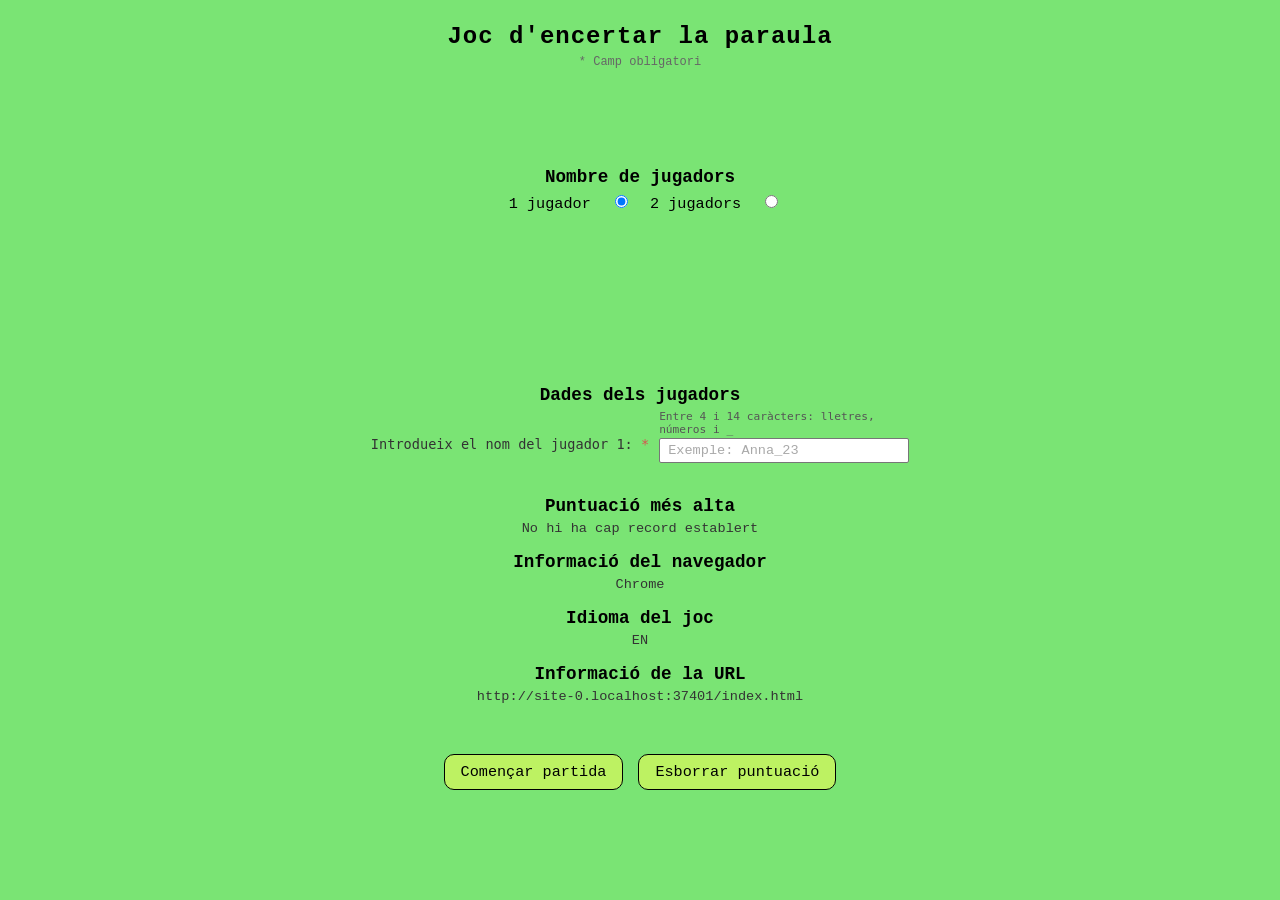
<file: index.html>
<!DOCTYPE html>
  <html lang="ca">
    <head>
      <meta charset="UTF-8">
      <meta name="viewport" content="width=device-width, initial-scale=1.0">

      <title>Joc d'encertar la paraula</title>

      <link rel="stylesheet" href="css/style.css">
      <script src="js/utils.js" defer></script>
      <script src="js/script.js" defer></script>
    </head>
    <body>

      <!-- Contenidor principal del joc -->
      <main id="main-content" class="container" aria-labelledby="main-title">

        <!-- Títol principal -->
        <h1 id="main-title">Joc d'encertar la paraula</h1>

        <!-- Avís sobre els camps obligatoris -->
        <p id="required-note" class="required-note">
          <span aria-hidden="true">*</span> Camp obligatori
        </p>

        <!-- Formulari de configuració de la partida -->
        <form id="game-form" aria-describedby="required-note">

          <!-- Selecció del nombre de jugadors -->
          <fieldset id="players-fieldset" class="radio-group">
            <h2>Nombre de jugadors</h2>

            <div>
              <label for="players-1">1 jugador</label>
              <input
                type="radio"
                id="players-1"
                name="jugadors"
                value="1"
                checked
              >
            </div>

            <div>
              <label for="players-2">2 jugadors</label>
              <input
                type="radio"
                id="players-2"
                name="jugadors"
                value="2"
              >
            </div>
          </fieldset>

          <!-- Secció d'introducció dels noms dels jugadors -->
          <section id="player-input-section" class="input-section"
            aria-labelledby="player-section-title">

            <h2 id="player-section-title">Dades dels jugadors</h2>

            <!-- Instruccions per introduir el nom -->
            

            <section class="input-section">
              
          <!-- Camp del nom del primer jugador -->
          <div id="player-1-row" class="input-row">
            <label for="player1">
              Introdueix el nom del jugador 1: <span class="asterisk">*</span>
            </label>

            <div class="input-container">
              <p id="player-name-help-1" class="help-text">
                Entre 4 i 14 caràcters: lletres, números i _
              </p>

              <input
                type="text"
                id="player1"
                name="player1"
                placeholder="Exemple: Anna_23"
                autocomplete="off"
                required
                aria-required="true"
                aria-describedby="player-name-help-1"
              />

              <span class="missatge-error" id="error-player1" aria-live="polite"></span>
            </div>
          </div>

          <!-- Camp del nom del segon jugador, inicialment ocult -->
          <div id="player-2-div" class="hide-item">
            <div id="player-2-row" class="input-row">
              <label for="player2">
                Introdueix el nom del jugador 2: <span class="asterisk">*</span>
              </label>

              <div class="input-container">
                <p id="player-name-help-2" class="help-text">
                  Entre 4 i 14 caràcters: lletres, números i _
                </p>

                <input
                  type="text"
                  id="player2"
                  name="player2"
                  placeholder="Exemple: Pau_07"
                  autocomplete="off"
                  aria-describedby="player-name-help-2"
                />

                <span class="missatge-error" id="error-player2" aria-live="polite"></span>
              </div>
            </div>
          </div>
        </section>

          <!-- Secció de puntuació més alta -->
          <section id="high-score-section" aria-labelledby="high-score-title">
            <h2 id="high-score-title">Puntuació més alta</h2>

            <p id="high-score-value" class="info-text"></p>
          </section>

          <!-- Secció d'informació del navegador -->
          <section id="browser-section" aria-labelledby="browser-title">
            <h2 id="browser-title">Informació del navegador</h2>

            <p id="browser-value" class="info-text">
              <!-- El navegador es pot actualitzar mitjançant JavaScript -->
              Chrome
            </p>
          </section>

          <!-- Secció de l'idioma del joc -->
          <section id="language-section" aria-labelledby="language-title">
            <h2 id="language-title">Idioma del joc</h2>

            <p id="language-value" class="info-text" lang="ca"></p>
          </section>

          <!-- Secció d'informació de la URL -->
          <section id="url-section" aria-labelledby="url-title">
            <h2 id="url-title">Informació de la URL</h2>

            <p id="url-value" class="info-text"></p>
          </section>

          <!-- Zona per comunicar missatges d'estat als lectors de pantalla -->
          <p
            id="status-message"
            role="status"
            aria-live="polite"
            aria-atomic="true"
          ></p>

          <!-- Zona per comunicar errors importants -->
          <p
            id="error-message"
            role="alert"
            aria-atomic="true"
          ></p>

          <!-- Botons d'acció de la partida -->
          <div id="game-actions" class="button-group">

            <input
              type="submit"
              id="start-game-button"
              aria-label="Començar una partida nova"
              value="Començar partida"
            >      
            </input>

            <button
              type="button"
              id="clear-score-button"
              aria-label="Esborrar la puntuació més alta desada"
            >
              Esborrar puntuació
            </button>

          </div>

        </form>
      </main>
    </body>
  </html>
</file>
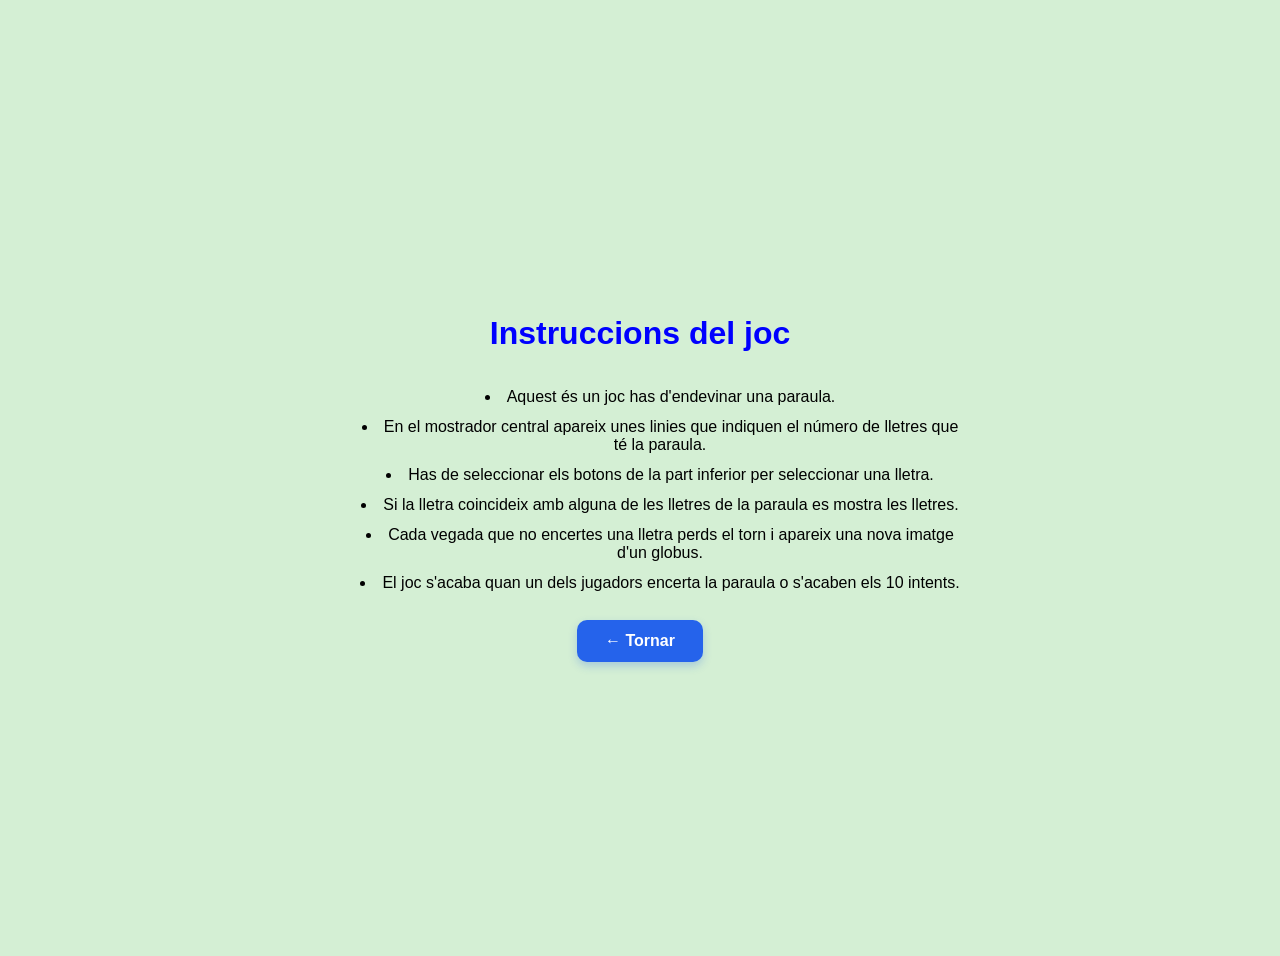
<file: instruccions.html>
<!DOCTYPE html>
<html lang="en">
<head>
    <meta charset="UTF-8">
    <meta name="viewport" content="width=device-width, initial-scale=1.0">
    <title>Instruccions del joc</title>
    <link rel="stylesheet" href="css/style-instruccions.css">
    <script src="js/script-instruccions.js" defer></script>
</head>
<body>
    <h1>Instruccions del joc</h1>
    <ul>
        <li>Aquest és un joc has d'endevinar una paraula.</li>
        <li>En el mostrador central apareix unes linies que indiquen el número de lletres que té la paraula.</li>
        <li>Has de seleccionar els botons de la part inferior per seleccionar una lletra.</li>
        <li>Si la lletra coincideix amb alguna de les lletres de la paraula es mostra les lletres.</li>
        <li>Cada vegada que no encertes una lletra perds el torn i apareix una nova imatge d'un globus.</li>
        <li>El joc s'acaba quan un dels jugadors encerta la paraula o s'acaben els 10 intents.</li>
    </ul>

    <button id="btn-tornar" class="boto-tornar">← Tornar</button>
</body>
</html>
</file>
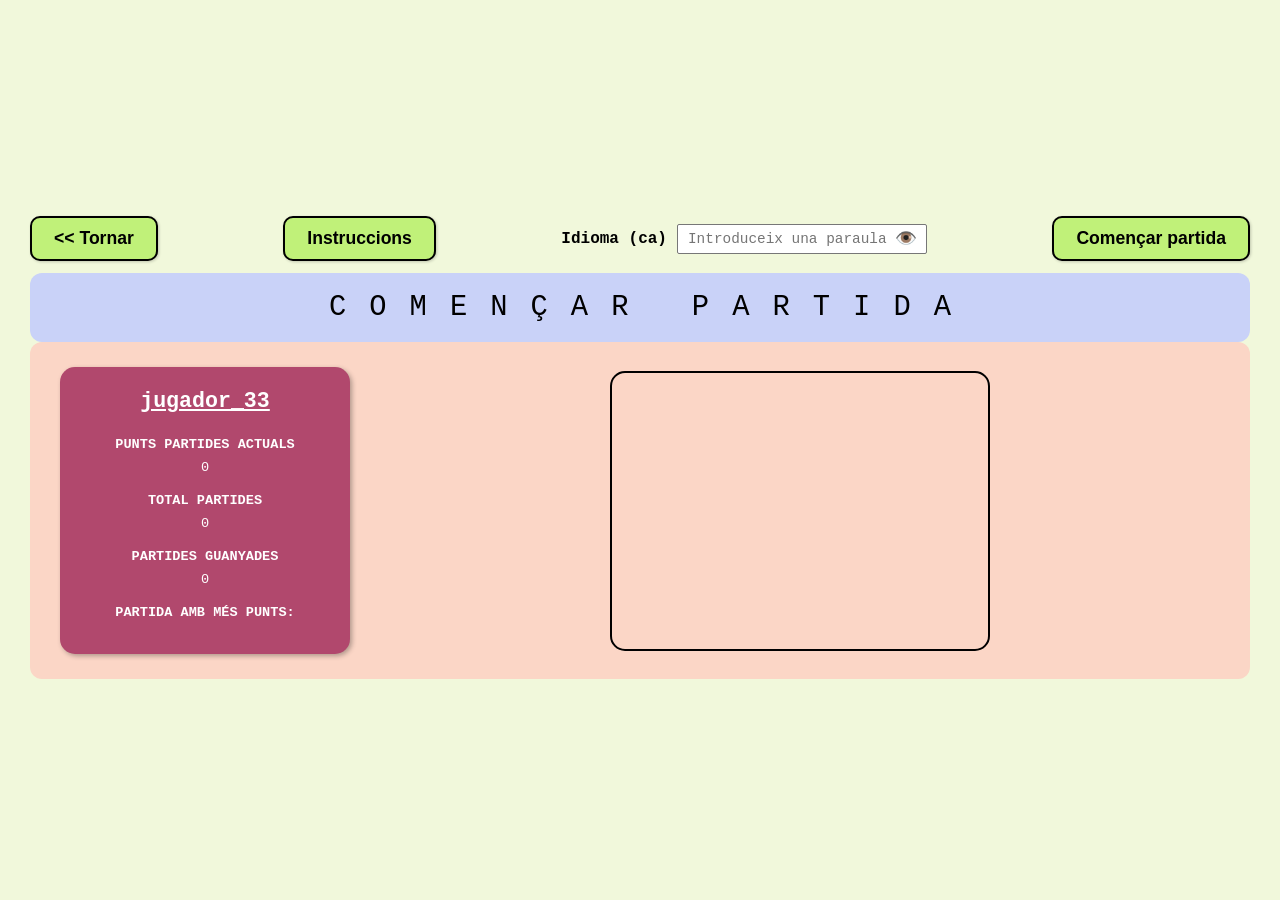
<file: joc.html>
<!DOCTYPE html>
<html lang="ca">
<head>
    <meta charset="UTF-8">
    <meta name="viewport" content="width=device-width, initial-scale=1.0">
    <title>Joc Endevina Paraula</title>
    <link rel="stylesheet" href="css/styles-joc.css">
    <script src="js/utils.js" defer></script>
    <script src="js/script-joc.js" defer></script>
</head>
<body>

    <!-- Capçalera amb botons superiors i camp de cerca / paraula -->
    <header class="top-bar" role="banner">
        <button id="btn-tornar" class="btn btn-green" aria-label="Tornar a la pàgina anterior">&lt;&lt; Tornar</button>
        <button id="btn-instruccions" class="btn btn-green" aria-label="Mostrar instruccions del joc">Instruccions</button>
        
        <div class="input-container">
            <label for="input-paraula" id="idioma" class="label-idioma">Idioma (ca)</label>
            <div class="input-wrapper">
                <input type="password" id="input-paraula" placeholder="Introduceix una paraula" aria-label="Introduceix la paraula secreta">
                <button id="btn-veure-paraula" class="btn-eye" type="button" aria-label="Mostrar o ocultar paraula">👁️</button>
            </div>
        </div>

        <button id="btn-comencar" class="btn btn-green" aria-label="Començar la partida">Començar partida</button>
    </header>

    <main id="main-content" role="main">
        <!-- Banner del títol principal -->
        <section id="banner-main-title" class="banner-title" aria-label="Secció del títol">
            <h1 id="main-title">Començar    partida</h1>
        </section>

        <!-- Àrea principal del joc: Estadístiques i Imatge -->
        <section class="game-area" aria-label="Àrea de joc i puntuació">
            
            <!-- Targeta d'estadístiques del jugador -->
            <aside id="card-jugador" class="stats-card" aria-label="Estadístiques del jugador">
                <h2 id="nom-jugador" class="stats-header">jugador_33</h2>
                <div class="stats-body">
                    <p class="stat-label">PUNTS PARTIDES ACTUALS</p>
                    <p id="punts-actuals" class="stat-value">0</p>
                    
                    <p class="stat-label">TOTAL PARTIDES</p>
                    <p id="total-partides" class="stat-value">0</p>

                    <p class="stat-label">PARTIDES GUANYADES</p>
                    <p id="partides-guanyades" class="stat-value">0</p>

                    <p class="stat-label">PARTIDA AMB MÉS PUNTS:</p>
                    <p id="record-partida" class="stat-value"></p>
                </div>
            </aside>

            <!-- Marc central amb la imatge (ex. el globus / penjat) -->
            <figure id="container-imatge" class="image-box">
                <img id="img-globus" src="img/img_globus/img_0.png" alt="Número d'intents fallats: 0">
            </figure>

            <aside id="card-jugador2" class="stats-card" aria-label="Estadístiques del jugador">
                <h2 id="nom-jugador2" class="stats-header">jugador_33</h2>
                <div class="stats-body">
                    <p class="stat-label">PUNTS PARTIDES ACTUALS</p>
                    <p id="punts-actuals2" class="stat-value">0</p>
                    
                    <p class="stat-label">TOTAL PARTIDES</p>
                    <p id="total-partides2" class="stat-value">0</p>

                    <p class="stat-label">PARTIDES GUANYADES</p>
                    <p id="partides-guanyades2" class="stat-value">0</p>

                    <p class="stat-label">PARTIDA AMB MÉS PUNTS:</p>
                    <p id="record-partida2" class="stat-value"></p>
                </div>
            </aside>

        </section>

        <!-- Teclat virtual inferior amb totes les lletres -->
        <nav id="teclat-lletres" class="keyboard" aria-label="Teclat de lletres"></nav>

        <dialog id="dialeg-error" class="dialeg-error">
            <h1 id="titol-error"></h1>
            <img id="img-dialog">
            <p id="missatge-error"></p>
            <button id="btn-tancar-error" type="button">Tancar</button>
        </dialog>
    </main>

</body>
</html>
</file>
<file: css/style.css>
/* ==========================================================================
   Configuració General i Reset Bàsic (Sense Scroll)
   ========================================================================== */
* {
    box-sizing: border-box;
}

html, body {
    height: 100vh;
    margin: 0;
    padding: 0;
    overflow: hidden; /* Evita qualsevol scroll */
}

body {
    background-color: #f4f8d3; /* Color de fons verd pastel clar */
    font-family: 'Courier New', Courier, monospace; /* Tipografia estil màquina d'escriure */
    color: #000000;
    display: flex;
    justify-content: center;
    align-items: center;
    padding: 15px;
}

.container {
    width: 100%;
    max-width: 650px;
    height: 100%;
    max-height: 95vh;
    text-align: center;
    display: flex;
    flex-direction: column;
    justify-content: space-between; /* Distribueix l'espai uniformement */
}

/* Background-color diferents segons el navegador */
.firefox-color { background-color: #f4f8d3; }
.chrome-color { background-color: #7ae474; }
.safari-color { background-color: #a3d5ee; }
.edge-color { background-color: #9898e8; }
.altres-color { background-color: #eea291; }

/* ==========================================================================
   Encapçalaments i Textos
   ========================================================================== */
h1 {
    font-size: 1.5rem;
    font-weight: bold;
    margin: 0 0 5px 0;
    letter-spacing: 1px;
}

h2 {
    font-size: 1.1rem;
    font-weight: bold;
    margin: 8px 0 5px 0;
}

/* Nota de camp obligatori */
.required-note {
    font-size: 0.75rem;
    color: #666666;
    margin: 0 0 8px 0;
}

/* ==========================================================================
   Formulari Principal i Selecció de Jugadors
   ========================================================================== */
#game-form {
    display: flex;
    flex-direction: column;
    height: 100%;
    justify-content: space-around;
}

.radio-group {
    border: none;
    margin: 0;
    padding: 0;
    font-size: 0.95rem;
}

.radio-group legend {
    font-weight: bold;
    margin-bottom: 5px;
}

.radio-group div {
    display: inline-block;
}

.radio-group label {
    margin: 0 10px;
    cursor: pointer;
}

.radio-group input[type="radio"] {
    accent-color: #0075ff;
}

/* ==========================================================================
   Secció d'Entrada de Dades i Camps del Jugador
   ========================================================================== */
.input-section {
    display: flex;
    flex-direction: column;
    align-items: center;
    margin-bottom: 5px;
}

/* Fila principal que conté la etiqueta i el bloc d'input */
.input-row {
    display: flex;
    align-items: center;
    justify-content: center;
    gap: 10px;
    width: 100%;
    margin-bottom: 5px; 
}

.input-row label {
    font-family: monospace, Courier, monospace;
    font-size: 0.85rem;
    color: #333;
}

/* Contenidor vertical per l'ajuda, l'input i el missatge d'error */
.input-container {
    display: flex;
    flex-direction: column;
    align-items: flex-start;
    width: 250px;
}

/* Text d'ajuda superior */
.help-text {
    font-family: monospace, Courier, monospace;
    font-size: 0.7rem;
    color: #555555;
    margin: 0 0 2px 0;
    width: 100%;
    text-align: left;
}

/* Estils de l'input */
.input-row input {
    font-family: inherit;
    width: 100%;
    padding: 4px 8px;
    border: 1px solid #777;
    border-radius: 2px;
    font-size: 0.85rem;
    box-sizing: border-box;
    background-color: #fff;
}

.input-row input::placeholder {
    color: #a9a9a9;
}

/* Missatge d'error o d'èxit a sota del camp */
.missatge-error {
    font-family: monospace, Courier, monospace;
    font-size: 0.7rem;
    margin-top: 2px;
    display: block;
    min-height: 0.85rem;
}

/* Amagar i mostrar objecte */
.hide-item { display: none; }
.show-item { display: block; }
.asterisk { color: #d9534f; }

/* ==========================================================================
   Textos Informatius i Estadístiques
   ========================================================================== */
.info-text {
    font-size: 0.85rem;
    color: #333333;
    margin: 2px 0 8px 0;
}

/* Missatges d'estat i alertes compactes */
#status-message, #error-message {
    margin: 0;
    font-size: 0.75rem;
    min-height: 1rem;
}

/* ==========================================================================
   Grup de Botons Inferiors i Accions
   ========================================================================== */
.button-group {
    margin-top: 10px;
    display: flex;
    justify-content: center;
    gap: 15px;
}

.button-group input,
.button-group button {
    font-family: inherit;
    background-color: #bdf262; /* Verd brillant del botó */
    border: 1.5px solid #000;
    border-radius: 10px;
    padding: 8px 16px;
    font-size: 0.95rem;
    font-weight: 500;
    cursor: pointer;
    transition: background-color 0.2s ease, transform 0.1s ease;
}

.button-group input:hover,
.button-group button:hover {
    background-color: #abf041;
}

.button-group input:active,
.button-group button:active {
    transform: scale(0.98);
}

/* ==========================================================================
   Validacions
   ========================================================================== */
.missatge-error.ok {
    color: #2b8a3e;
}

.invalid {
    border: 2px solid #c92a2a !important;
}

.valid {
    border: 2px solid #2b8a3e !important;
}

.invalid:focus {
    outline: 3px solid #ffa8a8;
}
</file>
<file: css/style-instruccions.css>
body {
    background-color: rgb(212, 239, 212);
    min-height: 100vh;
    display: flex;
    flex-direction: column;
    justify-content: center;
    align-items: center;
    padding: 20px;
    font-family: Arial, sans-serif;
    text-align: center;
}

h1 {
    margin-bottom: 20px;
    color: blue;
}

ul {
    list-style-position: inside;
    max-width: 600px;
}

li {
    margin-bottom: 12px;
}

.boto-tornar {
    background-color: #2563eb;
    color: white;
    border: none;
    padding: 12px 28px;
    border-radius: 10px;
    font-size: 16px;
    font-weight: bold;
    cursor: pointer;
    transition: all 0.3s ease;
    box-shadow: 0 4px 8px rgba(37, 99, 235, 0.25);
}

.boto-tornar:hover {
    background-color: #1d4ed8;
    transform: translateY(-3px);
    box-shadow: 0 6px 12px rgba(37, 99, 235, 0.35);
}

.boto-tornar:active {
    transform: translateY(0);
}
</file>
<file: css/styles-joc.css>
/* ==========================================================================
   Estils Generals i Reset Bàsic
   ========================================================================== */
* {
    box-sizing: border-box;
    margin: 0;
    padding: 0;
}

html, body {
    height: 100%;
}

body {
    font-family: 'Courier New', Courier, monospace;
    background-color: #f1f8db;
    padding: 20px 30px; /* Mateix padding a dalt i a baix */
    display: flex;
    flex-direction: column;
    justify-content: center; /* Centra el contingut verticalment */
    min-height: 100vh;
    gap: 12px;
    color: #000;
}

/* Background-color diferents segons el navegador */
.firefox-color { background-color: #f4f8d3; }
.chrome-color { background-color: #7ae474; }
.safari-color { background-color: #a3d5ee; }
.edge-color { background-color: #9898e8; }
.altres-color { background-color: #eea291; }

/* ==========================================================================
   Barra Superior (Header / Menu)
   ========================================================================== */
.top-bar {
    display: flex;
    align-items: center;
    justify-content: space-between;
    gap: 15px;
    width: 100%;
}

/* Botons verdosos superiors */
.btn-green {
    background-color: #c0f179;
    border: 2px solid #000;
    border-radius: 10px;
    padding: 10px 22px;
    font-size: 1.1rem;
    font-weight: bold;
    cursor: pointer;
    box-shadow: 1px 1px 3px rgba(0,0,0,0.2);
    transition: background-color 0.2s, transform 0.1s;
    white-space: nowrap;
}

.btn-green:hover {
    background-color: #aee85a;
}

.btn-green:active {
    transform: scale(0.98);
}

/* Camp d'entrada de la paraula */
.input-container {
    display: flex;
    align-items: center;
    gap: 10px;
    font-size: 1rem;
}

.label-idioma {
    font-weight: bold;
}

.input-wrapper {
    display: flex;
    align-items: center;
    position: relative;
}

.input-wrapper input {
    padding: 6px 35px 6px 10px;
    border: 1px solid #777;
    border-radius: 2px;
    font-family: inherit;
    width: 250px;
    font-size: 0.9rem;
    background-color: #ffffff;
}

/* Botó d'ull per veure la paraula */
.btn-eye {
    position: absolute;
    right: 5px;
    background: none;
    border: none;
    cursor: pointer;
    font-size: 1.1rem;
    padding: 2px 5px;
}

/* ==========================================================================
   Banner del Títol Principal (Corregit separació de lletres)
   ========================================================================== */
.banner-title {
    background-color: #c9d2f8; /* Blau lilós del títol */
    border-radius: 12px;
    padding: 18px 20px;
    text-align: center;
    width: 100%;
}

.banner-title h1 {
    font-size: 1.8rem;
    font-weight: normal;
    text-transform: uppercase;
    letter-spacing: 0.8em; /* Separa les lletres regularment sense apegar-se */
    text-indent: 0.8em;   /* Compensa el centrat per la darrera lletra */
    margin: 0;
}

.banner-title-win {
    background-color: #0ef161; /* Verd del títol */
    border-radius: 12px;
    padding: 18px 20px;
    text-align: center;
}

.banner-title-lose {
    background-color: #d73222; /* Vermell del títol */
    border-radius: 12px;
    padding: 18px 20px;
    text-align: center;
}

/* ==========================================================================
   Àrea Principal de Joc (Estadístiques + Imatge)
   ========================================================================== */
.game-area {
    background-color: #fbd6c6;
    border-radius: 12px;
    padding: 25px 30px;
    display: flex;
    align-items: center;
    justify-content: space-around; /* Reparteix l'espai entre la targeta i la imatge */
    gap: 30px;
    flex: 1;
    width: 100%;
}

/* Targeta d'estadístiques del jugador ampliada i centrada */
.stats-card {
    background-color: #b1486d;
    color: #ffffff;
    border-radius: 15px;
    width: 290px; /* Ampliada de 240px a 290px */
    padding: 22px 20px;
    text-align: center;
    box-shadow: 2px 2px 5px rgba(0,0,0,0.3);
    flex-shrink: 0;
    display: flex;
    flex-direction: column;
    align-items: center; /* Centra el contingut horitzontalment */
    justify-content: center;
}

#card-jugador2 {
    display: none;
}

#card-jugador2.show-card {
    display: flex;
}

.active-player {
    background-color: #4b7613;
    box-shadow: 0 0 10px #7fff00, 0 0 20px #7fff00;
}

.stats-header {
    font-size: 1.35rem; /* Text del nom lleugerament més gran */
    font-weight: bold;
    margin-bottom: 18px;
    text-decoration: underline;
    text-align: center;
    width: 100%;
}

.stats-body {
    display: flex;
    flex-direction: column;
    align-items: center; /* Centra les etiquetes i valors */
    gap: 8px;
    font-size: 0.85rem; /* Mida de font augmentada */
    width: 100%;
    text-align: center;
}

.stat-label {
    text-transform: uppercase;
    font-weight: bold;
    margin-top: 6px;
    text-align: center;
}

.stat-value {
    margin-bottom: 4px;
    text-align: center;
}

/* Marc de la imatge del globus ampliat acorde a la targeta */
.image-box {
    border: 2px solid #000;
    border-radius: 15px;
    width: 380px;  /* Ampliat de 320px a 380px */
    height: 280px; /* Ampliat de 240px a 280px */
    display: flex;
    justify-content: center;
    align-items: center;
    background-color: transparent;
    margin: 0 auto;
}

.image-box img {
    max-width: 92%;
    max-height: 92%;
    object-fit: contain;
    display: none;
}

.image-box img.show-img {
    display: block;
}

/* ==========================================================================
   Teclat de Lletres (Ajustat espai inferior)
   ========================================================================== */
.keyboard {
    display: flex;
    flex-wrap: wrap;
    justify-content: center;
    gap: 6px;
    margin-top: 5px;
    margin-bottom: 0px; /* S'ha eliminat el marge sobrant inferior */
    padding-bottom: 0px;
    width: 100%;
}

/* Estil dels botons individuals del teclat */
.key-btn {
    background-color: #c0f179;
    border: 1px solid #77b822;
    border-radius: 6px;
    color: #d10000; /* Lletres en vermell */
    font-weight: bold;
    font-size: 1.1rem;
    font-family: inherit;
    width: 38px;
    height: 42px;
    display: flex;
    align-items: center;
    justify-content: center;
    cursor: pointer;
    box-shadow: 0 2px 0 #888;
    transition: background-color 0.1s, transform 0.1s;
}

.key-btn-desabled {
    color: #d10000;
    background-color: #e0e0e0;
    border: 1px solid #999;
    box-shadow: none;
    cursor: not-allowed;
    opacity: 0.7;
    pointer-events: none;
}

.key-btn:hover {
    background-color: #aee85a;
}

.key-btn:focus-visible {
    outline: 3px solid #000;
}

.key-btn:active {
    transform: translateY(2px);
    box-shadow: none;
}

/* ==========================================================================
   Missatge error
   ========================================================================== */
.dialeg-error {
    position: fixed;
    top: 50%;
    left: 50%;
    transform: translate(-50%, -50%);
    border: none;
    border-radius: 12px;
    padding: 25px;
    width: min(450px, 80%);
    text-align: center;
    box-shadow: 0 5px 20px rgba(0, 0, 0, 0.3);
}

.dialeg-error::backdrop {
    background: rgba(0, 0, 0, 0.6);
}

.dialeg-error button {
    background-color: #77b822;
    padding: 10px 20px;
    border: none;
    border-radius: 6px;
    cursor: pointer;
}


.dialeg-fi-partida {
    width: 80%;
    max-width: 700px;
    padding: 20px;
    box-sizing: border-box;
}

#img-dialog {
    display: block;
    width: 100%;
    max-width: 500px;
    height: auto;
    margin: 10px auto;
}
</file>
